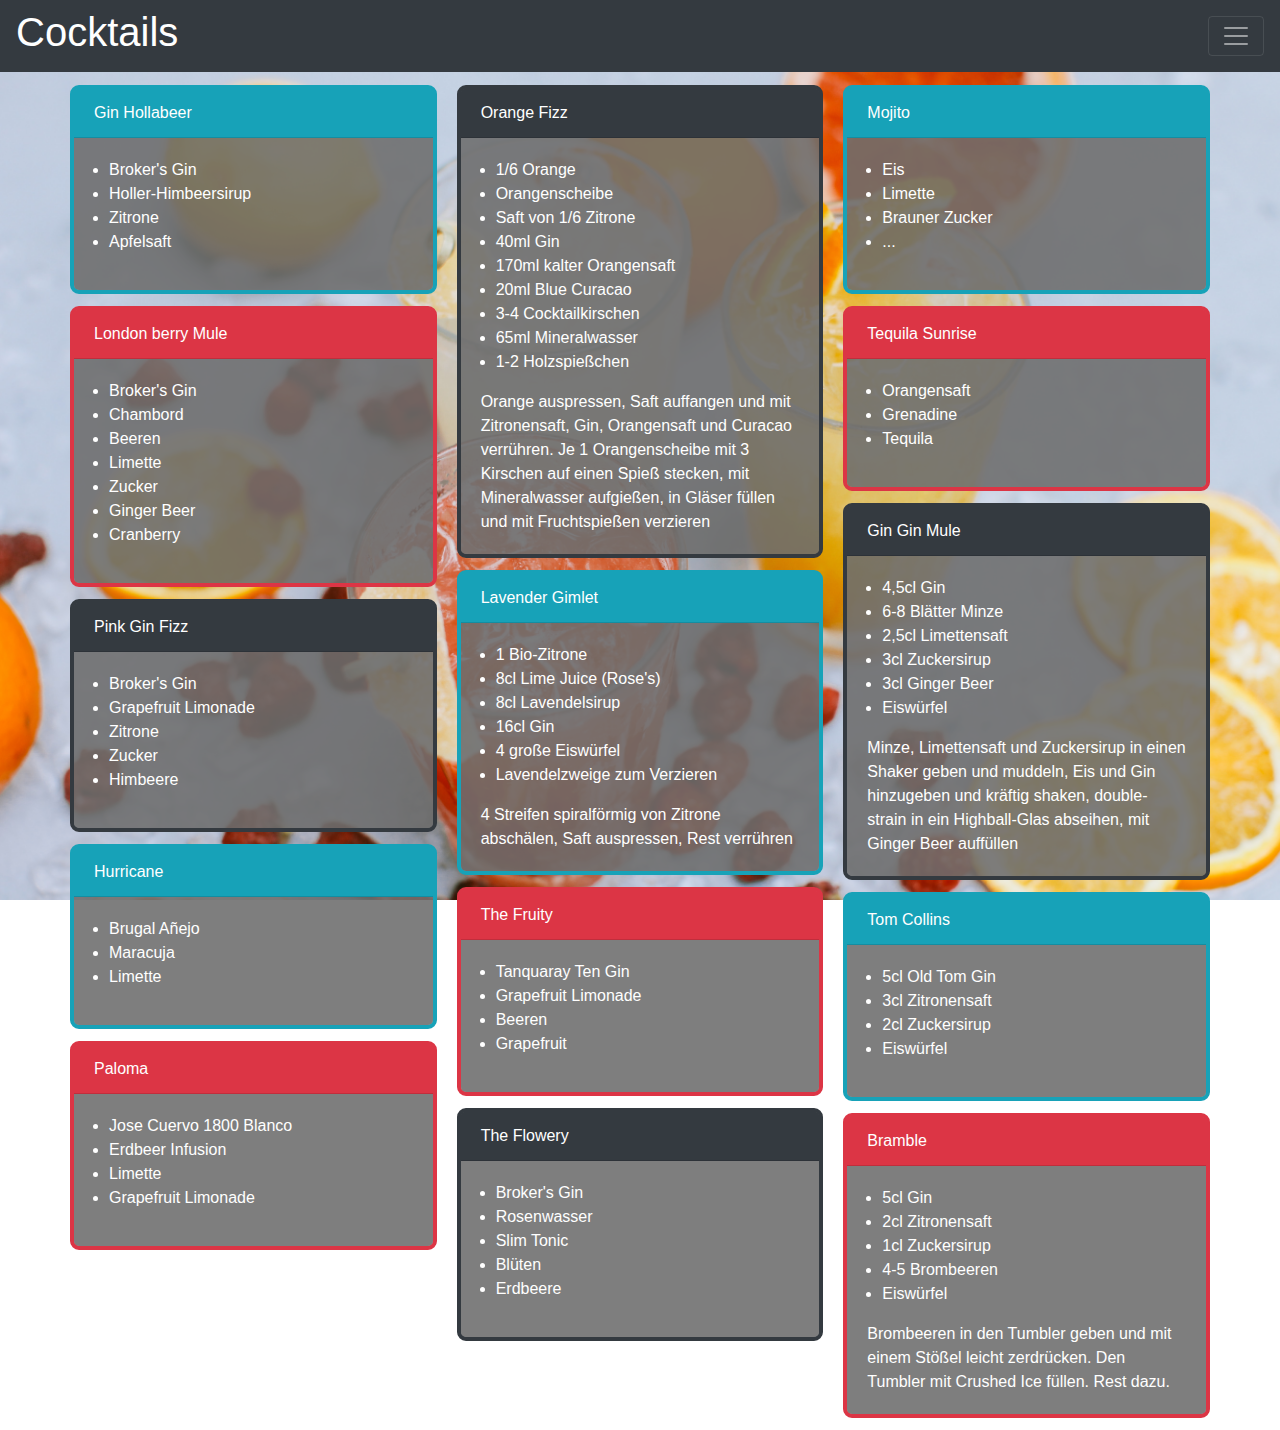
<file: Rezepte/index.html>
<!doctype html>

<html lang="de">
<head>
    <meta charset="utf-8">
    <meta name="viewport" content="width=device-width, initial-scale=1, shrink-to-fit=no">
    <title>Cocktails</title>
    <meta name="description" content="Rezepte für Cocktails">
    <meta name="author" content="Florian Sixtl">
    
    <link rel="stylesheet" href="https://cdn.jsdelivr.net/npm/bootstrap@4.5.3/dist/css/bootstrap.min.css">
    <link rel="stylesheet" href="css/styles.css">
    <script type="text/javascript" href="cocktails.json"></script>
    <script type="text/javascript">

    var cocktails =[
    {
        name : "Gin Hollabeer",
        ingredients : ["Broker's Gin", "Holler-Himbeersirup", "Zitrone", "Apfelsaft"],
        prep : ""    },
    {
        name : "London berry Mule",
        ingredients : ["Broker's Gin", "Chambord", "Beeren", "Limette", "Zucker", "Ginger Beer", "Cranberry"],
        prep : ""    },
    {
        name : "Pink Gin Fizz",
        ingredients : ["Broker's Gin", "Grapefruit Limonade", "Zitrone", "Zucker", "Himbeere"],
        prep : ""    },
    {
        name : "Hurricane",
        ingredients : ["Brugal Añejo", "Maracuja", "Limette"],
        prep : ""    },
    {
        name : "Paloma",
        ingredients : ["Jose Cuervo 1800 Blanco", "Erdbeer Infusion", "Limette", "Grapefruit Limonade"],
        prep : ""
    },
    {
        name : "Orange Fizz",
        ingredients : ["1/6 Orange", "Orangenscheibe", "Saft von 1/6 Zitrone", "40ml Gin","170ml kalter Orangensaft", "20ml Blue Curacao", "3-4 Cocktailkirschen", "65ml Mineralwasser", "1-2 Holzspießchen"],
        prep : "Orange auspressen, Saft auffangen und mit Zitronensaft, Gin, Orangensaft und Curacao verrühren. Je 1 Orangenscheibe mit 3 Kirschen auf einen Spieß stecken, mit Mineralwasser aufgießen, in Gläser füllen und mit Fruchtspießen verzieren "
    },
    {
        name : "Lavender Gimlet",
        ingredients : ["1 Bio-Zitrone", "8cl Lime Juice (Rose's)", "8cl Lavendelsirup","16cl Gin", "4 große Eiswürfel","Lavendelzweige zum Verzieren"],
        prep : "4 Streifen spiralförmig von Zitrone abschälen, Saft auspressen, Rest verrühren"
    },
    {
        name : "The Fruity",
        ingredients : ["Tanquaray Ten Gin", "Grapefruit Limonade", "Beeren", "Grapefruit"],
        prep : ""    },
    {
        name : "The Flowery",
        ingredients : ["Broker's Gin", "Rosenwasser", "Slim Tonic", "Blüten", "Erdbeere"],
        prep : ""
    }, 
    {
        name : "Mojito",
        ingredients : ["Eis", "Limette", "Brauner Zucker", "..."],
        prep : ""
    },
    {
        name : "Tequila Sunrise",
        ingredients : ["Orangensaft", "Grenadine", "Tequila"],
        prep : ""
    },
    {
        name : "Gin Gin Mule",
        ingredients : ["4,5cl Gin", "6-8 Blätter Minze", "2,5cl Limettensaft", "3cl Zuckersirup", "3cl Ginger Beer", "Eiswürfel"],
        prep : "Minze, Limettensaft und Zuckersirup in einen Shaker geben und muddeln, Eis und Gin hinzugeben und kräftig shaken, double-strain in ein Highball-Glas abseihen, mit Ginger Beer auffüllen"
    },
    {
        name : "Tom Collins",
        ingredients : ["5cl Old Tom Gin", "3cl Zitronensaft", "2cl Zuckersirup", "Eiswürfel"],
        prep : ""
    },
    {
        name : "Bramble",
        ingredients : ["5cl Gin", "2cl Zitronensaft", "1cl Zuckersirup", "4-5 Brombeeren", "Eiswürfel"],
        prep : "Brombeeren in den Tumbler geben und mit einem Stößel leicht zerdrücken. Den Tumbler mit Crushed Ice füllen. Rest dazu."
    }
]

    function genCon() {
        var cols = [ "info", "danger", "dark"]
        console.log(cocktails)
        //console.log(items)
        var content = $("<div/>").attr("class", "card-columns").attr("id", "contents");
        $("#div1").append(content);
        for (let e = 0; e < cocktails.length; e++) {
            var card = "<div class='card text-white bg-secondary border-"+ cols[e%3] +"'>";
            var ttl = "<div class= 'card-header bg-"+ cols[e%3]+"'>"+cocktails[e]["name"]+"</div>";
            var ingr = "<div class='card-body'><ul align='left'>";
            cocktails[e]["ingredients"].forEach(element => {
                ingr+="<li>"+ element + "</li>";
            });
            ingr +="</ul>";
            var text = cocktails[e]["prep"]+"</div></div>";
            console.log(ingr)
            $("#contents").append("<div class='entry'>"+card+ttl+ingr+text+"</div>");
        }
    }
    
    </script>
</head>

<body onload="genCon()">
    <div class="fixed-top">
        <div class="collapse" id="navbarToggleExternalContent">
          <div class="bg-dark p-4">
            <a href="../Uebersicht/index.html"><h5 class="text-white h4">Übersicht</h5></a>
            <a href="../Rezepte/index.html"><h5 class="text-white h4">Menü</h5></a>
            <a href="../index.html"><h5 class="text-white h4">neue Projekte...</h5></a>
          </div>
        </div>
        <nav class="navbar navbar-dark bg-dark">
            <h1 class="text-white">Cocktails</h1>
          <button class="navbar-toggler" type="button" data-toggle="collapse" data-target="#navbarToggleExternalContent" aria-controls="navbarToggleExternalContent" aria-expanded="false" aria-label="Toggle navigation">
            <span class="navbar-toggler-icon"></span>
            
          </button>
          
        </nav>
      </div>
    <div class="bg">
        <div class="container" >
            <div class="row" id="div1"></div>
        </div> <!-- wenn ernsthaft bootstrap: align weggeben-->
    </div>
    <script src="https://code.jquery.com/jquery-3.5.1.min.js" ></script>
    <script src="https://cdn.jsdelivr.net/npm/bootstrap@4.5.3/dist/js/bootstrap.bundle.min.js" integrity="sha384-ho+j7jyWK8fNQe+A12Hb8AhRq26LrZ/JpcUGGOn+Y7RsweNrtN/tE3MoK7ZeZDyx" crossorigin="anonymous"></script>
    <!--<script src="js/scripts.js"></script>-->
</body>
</html>
</file>
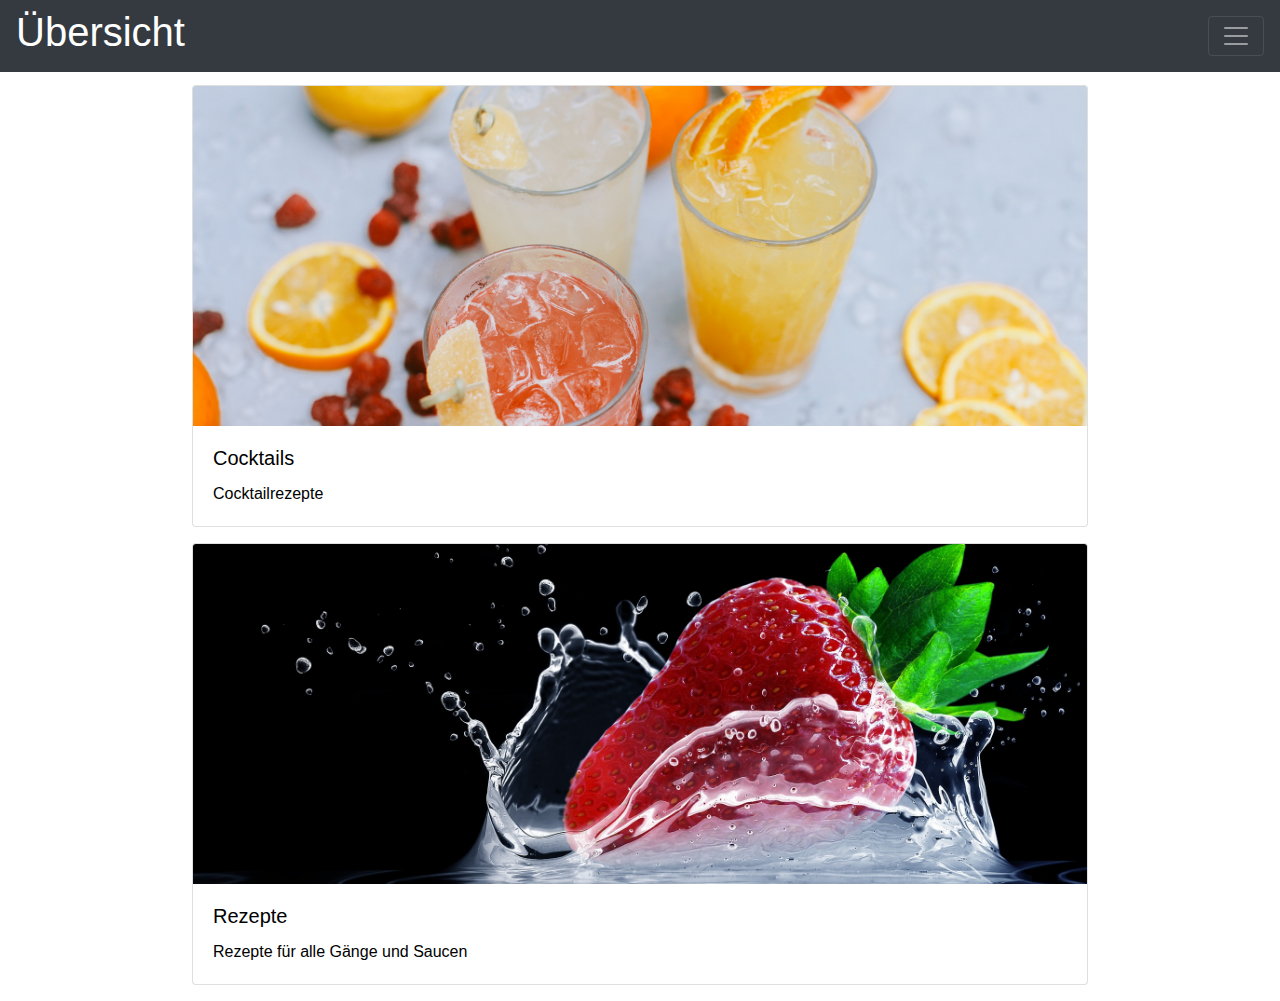
<file: Uebersicht/index.html>
<!doctype html>

<html lang="de">
<head>
    <meta charset="utf-8">
    <meta name="viewport" content="width=device-width, initial-scale=1, shrink-to-fit=no">
    <title>Übersicht</title>
    <meta name="description" content="Meine Seiten">
    <meta name="author" content="Florian Sixtl">
    
    <link rel="stylesheet" href="https://cdn.jsdelivr.net/npm/bootstrap@4.5.3/dist/css/bootstrap.min.css">
    <link rel="stylesheet" href="css/styles.css">
    <script type="text/javascript">
    
    </script>
</head>

<body>
    <div class="fixed-top">
        <div class="collapse" id="navbarToggleExternalContent">
          <div class="bg-dark p-4">
            <a href=""><h5 class="text-white h4">Menü</h5></a>
            <a href="../Rezepte/index.html"><h5 class="text-white h4">Cocktails</h5></a>
            <a href="../index.html"><h5 class="text-white h4">neue Projekte...</h5></a>
          </div>
        </div>
        <nav class="navbar navbar-dark bg-dark">
            <h1 class="text-white">Übersicht</h1>
          <button class="navbar-toggler" type="button" data-toggle="collapse" data-target="#navbarToggleExternalContent" aria-controls="navbarToggleExternalContent" aria-expanded="false" aria-label="Toggle navigation">
            <span class="navbar-toggler-icon"></span>
            
          </button>
          
        </nav>
    </div>
    <div class="bg">
        <div class="container" >
            <div class="row" id="div1">
                <div class="card mb-3">
                    <a href="../Rezepte/index.html">
                    <img src="../Rezepte/img/bg2.jpg" class="card-img-top" alt="...">
                    <div class="card-body">
                      <h5 class="card-title">Cocktails</h5>
                      <p class="card-text">Cocktailrezepte</p>
                    </div>
                    </a>
                </div>
                <div class="card mb-3">
                    <a href="https://flomenu.netlify.app/"><!--../Menue/index.html-->
                    <img src="../Menue/img/strawberry.jpg" class="card-img-top" alt="...">
                    <div class="card-body">
                      <h5 class="card-title">Rezepte</h5>
                      <p class="card-text">Rezepte für alle Gänge und Saucen</p>
                    </div>
                    </a>
                </div>
            </div>
        </div> <!-- wenn ernsthaft bootstrap: align weggeben-->
    </div>
    <script src="https://code.jquery.com/jquery-3.5.1.min.js" ></script>
    <script src="https://cdn.jsdelivr.net/npm/bootstrap@4.5.3/dist/js/bootstrap.bundle.min.js" integrity="sha384-ho+j7jyWK8fNQe+A12Hb8AhRq26LrZ/JpcUGGOn+Y7RsweNrtN/tE3MoK7ZeZDyx" crossorigin="anonymous"></script>
    <!--<script src="js/scripts.js"></script>-->
</body>
</html>
</file>
<file: Rezepte/css/styles.css>
*{
    padding: 0;
    margin: 0;
}

.bg{
    margin-top: 70px;
    padding-top: 15px;
    background-image: url('../img/bg2.jpg');
    background-size: cover;
    background-attachment:fixed;
    background-repeat: no-repeat;
}

.bg-secondary {
    background-color: rgba(200, 200, 200, 0.8) !important;
}

.border-info, .border-danger, .border-dark{
    border-width: 4px;
    border-radius: 9px;
}

.card-header, .card-body{
    background-color: rgba(0,0,0, 0.4);
}

.card-body {
    border-bottom-left-radius: 5px;
    border-bottom-right-radius: 5px;
}

ul{
    padding-left: 15px;
}
</file>
<file: Uebersicht/css/styles.css>
*{
    padding: 0;
    margin: 0;
}

.bg{
    margin-top: 70px;
    padding: 15px 15% 0 15%;
}

.card{
    width: 100%;
}

.card-img-top{
    height: 340px;
    object-fit: cover;
}

a{
    color: black;
}

a:hover{
    color: palevioletred;
    text-decoration: none;
}
</file>
